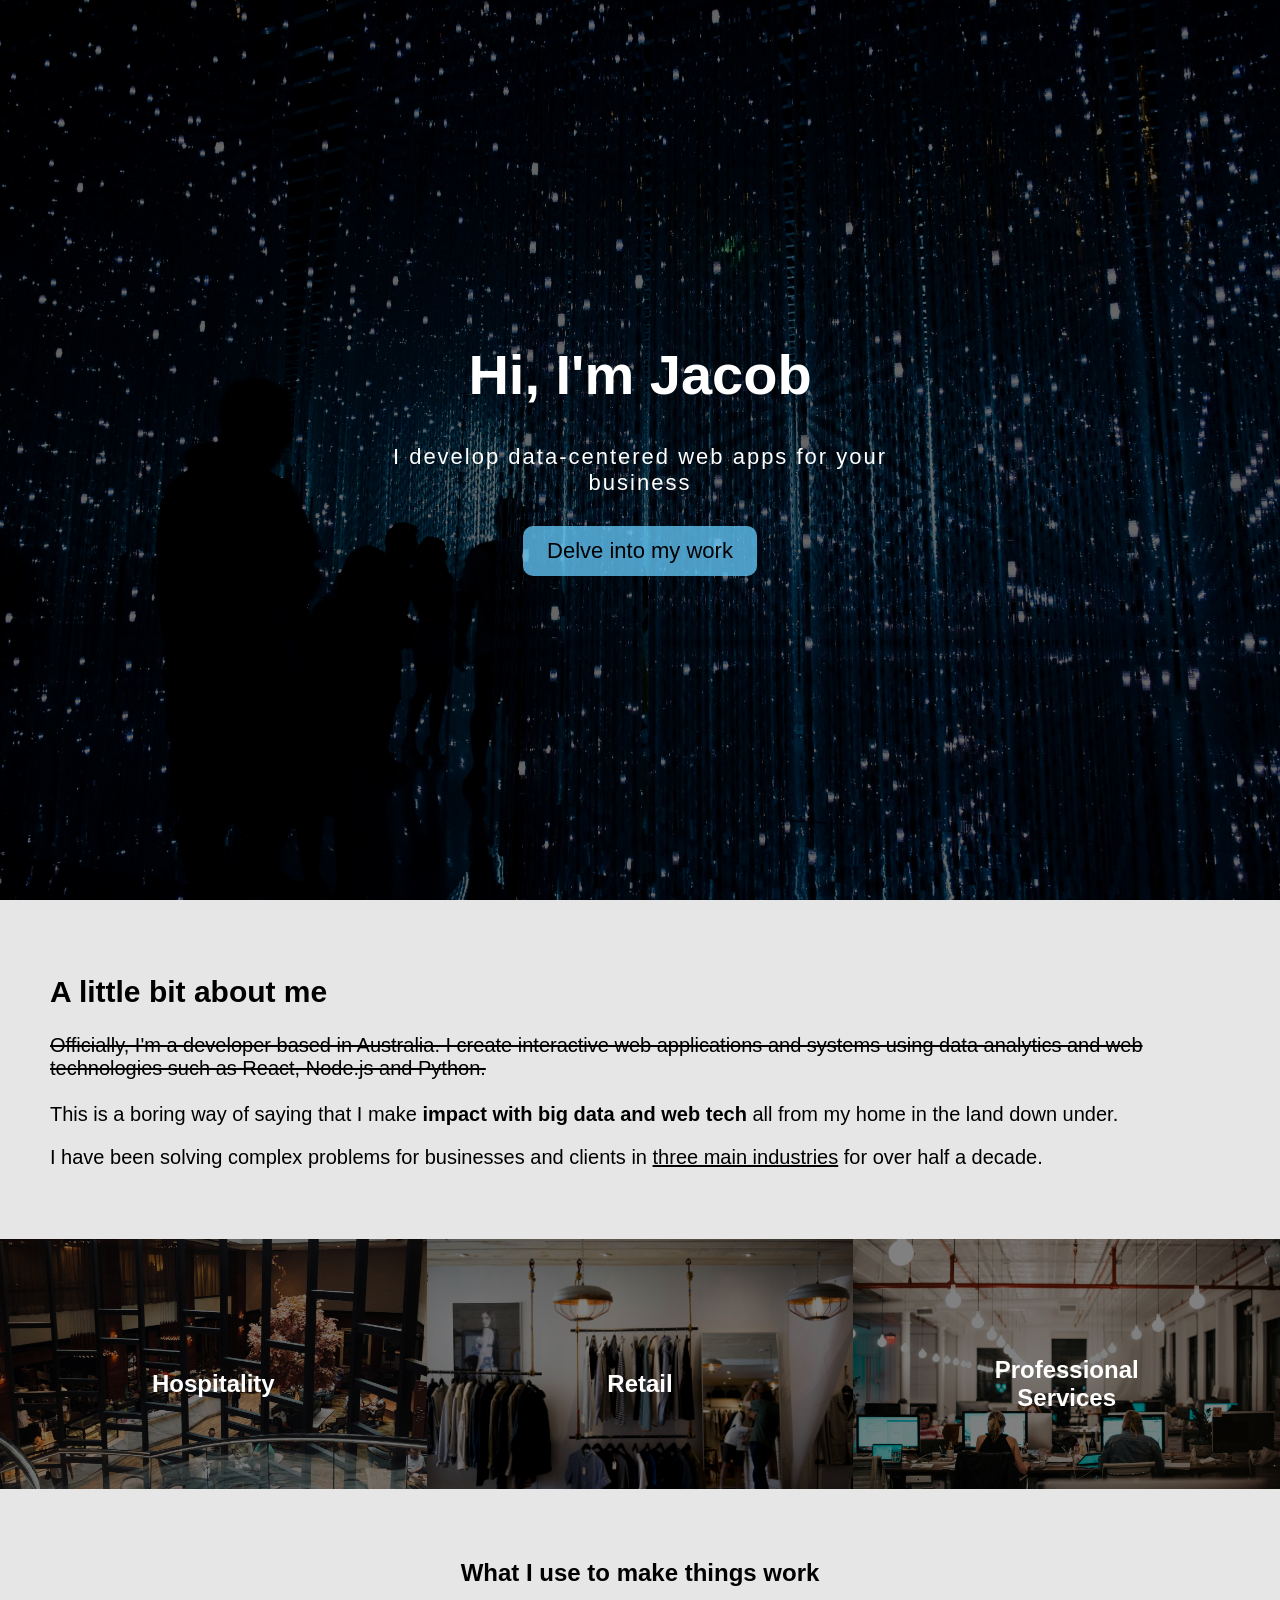
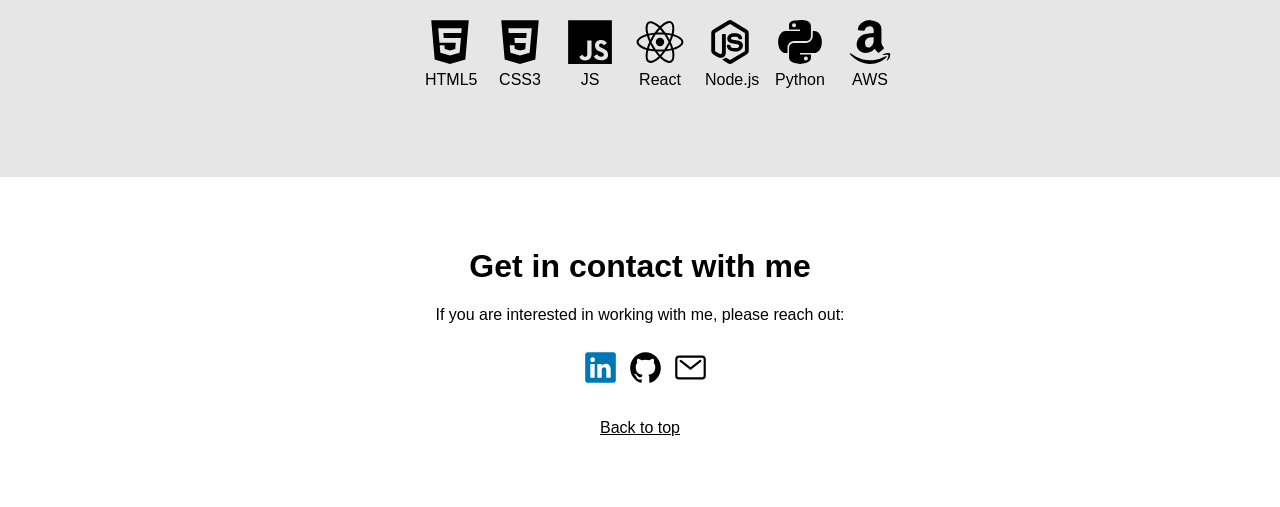
<file: index.html>
<!doctype html><html lang="en"><head><meta charset="utf-8"/><link rel="icon" href="/favicon.ico"/><meta name="viewport" content="width=device-width,initial-scale=1"/><meta name="theme-color" content="#000000"/><meta name="description" content="Web site created using create-react-app"/><link rel="apple-touch-icon" href="/logo192.png"/><link rel="manifest" href="/manifest.json"/><title>React App</title><link href="/static/css/main.19c98d2f.chunk.css" rel="stylesheet"></head><body><noscript>You need to enable JavaScript to run this app.</noscript><div id="root"></div><script>!function(l){function e(e){for(var r,t,n=e[0],o=e[1],u=e[2],f=0,i=[];f<n.length;f++)t=n[f],p[t]&&i.push(p[t][0]),p[t]=0;for(r in o)Object.prototype.hasOwnProperty.call(o,r)&&(l[r]=o[r]);for(s&&s(e);i.length;)i.shift()();return c.push.apply(c,u||[]),a()}function a(){for(var e,r=0;r<c.length;r++){for(var t=c[r],n=!0,o=1;o<t.length;o++){var u=t[o];0!==p[u]&&(n=!1)}n&&(c.splice(r--,1),e=f(f.s=t[0]))}return e}var t={},p={1:0},c=[];function f(e){if(t[e])return t[e].exports;var r=t[e]={i:e,l:!1,exports:{}};return l[e].call(r.exports,r,r.exports,f),r.l=!0,r.exports}f.m=l,f.c=t,f.d=function(e,r,t){f.o(e,r)||Object.defineProperty(e,r,{enumerable:!0,get:t})},f.r=function(e){"undefined"!=typeof Symbol&&Symbol.toStringTag&&Object.defineProperty(e,Symbol.toStringTag,{value:"Module"}),Object.defineProperty(e,"__esModule",{value:!0})},f.t=function(r,e){if(1&e&&(r=f(r)),8&e)return r;if(4&e&&"object"==typeof r&&r&&r.__esModule)return r;var t=Object.create(null);if(f.r(t),Object.defineProperty(t,"default",{enumerable:!0,value:r}),2&e&&"string"!=typeof r)for(var n in r)f.d(t,n,function(e){return r[e]}.bind(null,n));return t},f.n=function(e){var r=e&&e.__esModule?function(){return e.default}:function(){return e};return f.d(r,"a",r),r},f.o=function(e,r){return Object.prototype.hasOwnProperty.call(e,r)},f.p="/";var r=window.webpackJsonp=window.webpackJsonp||[],n=r.push.bind(r);r.push=e,r=r.slice();for(var o=0;o<r.length;o++)e(r[o]);var s=n;a()}([])</script><script src="/static/js/2.e19d9236.chunk.js"></script><script src="/static/js/main.ac7692be.chunk.js"></script></body></html>
</file>
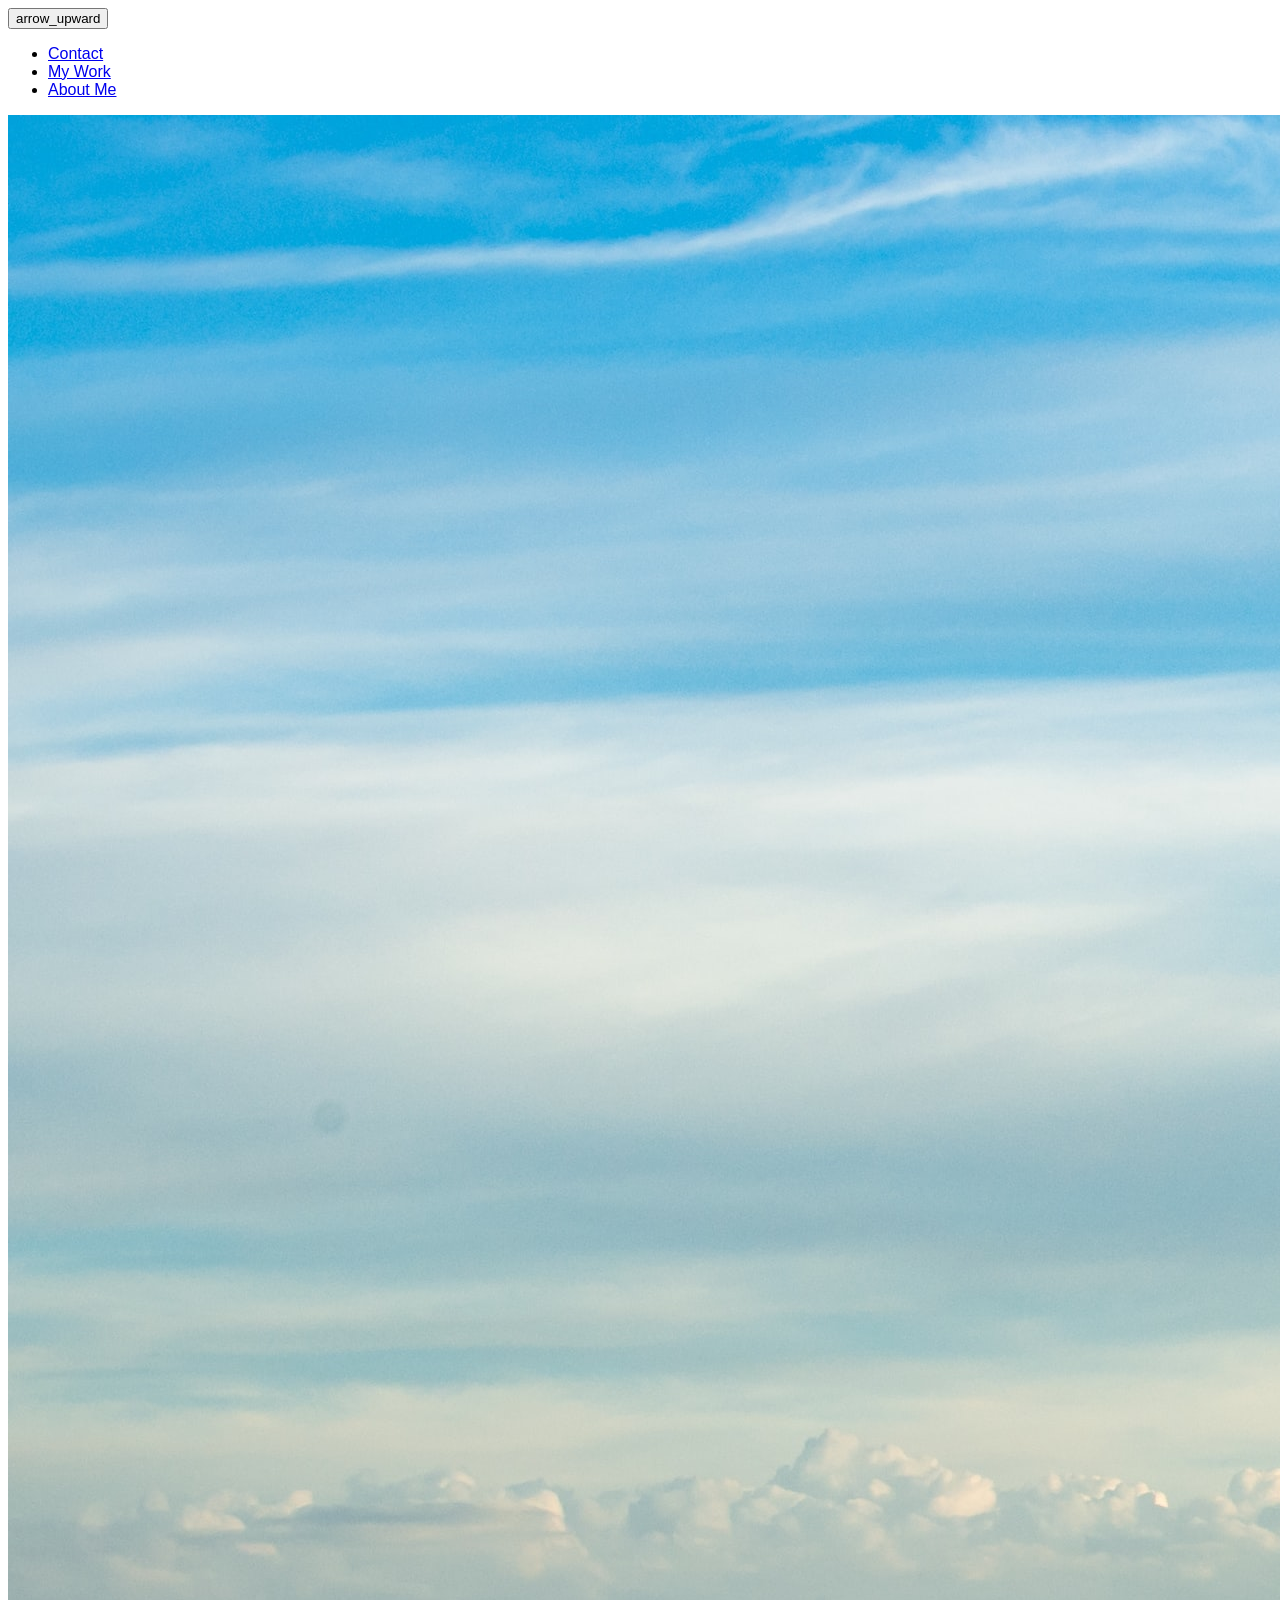
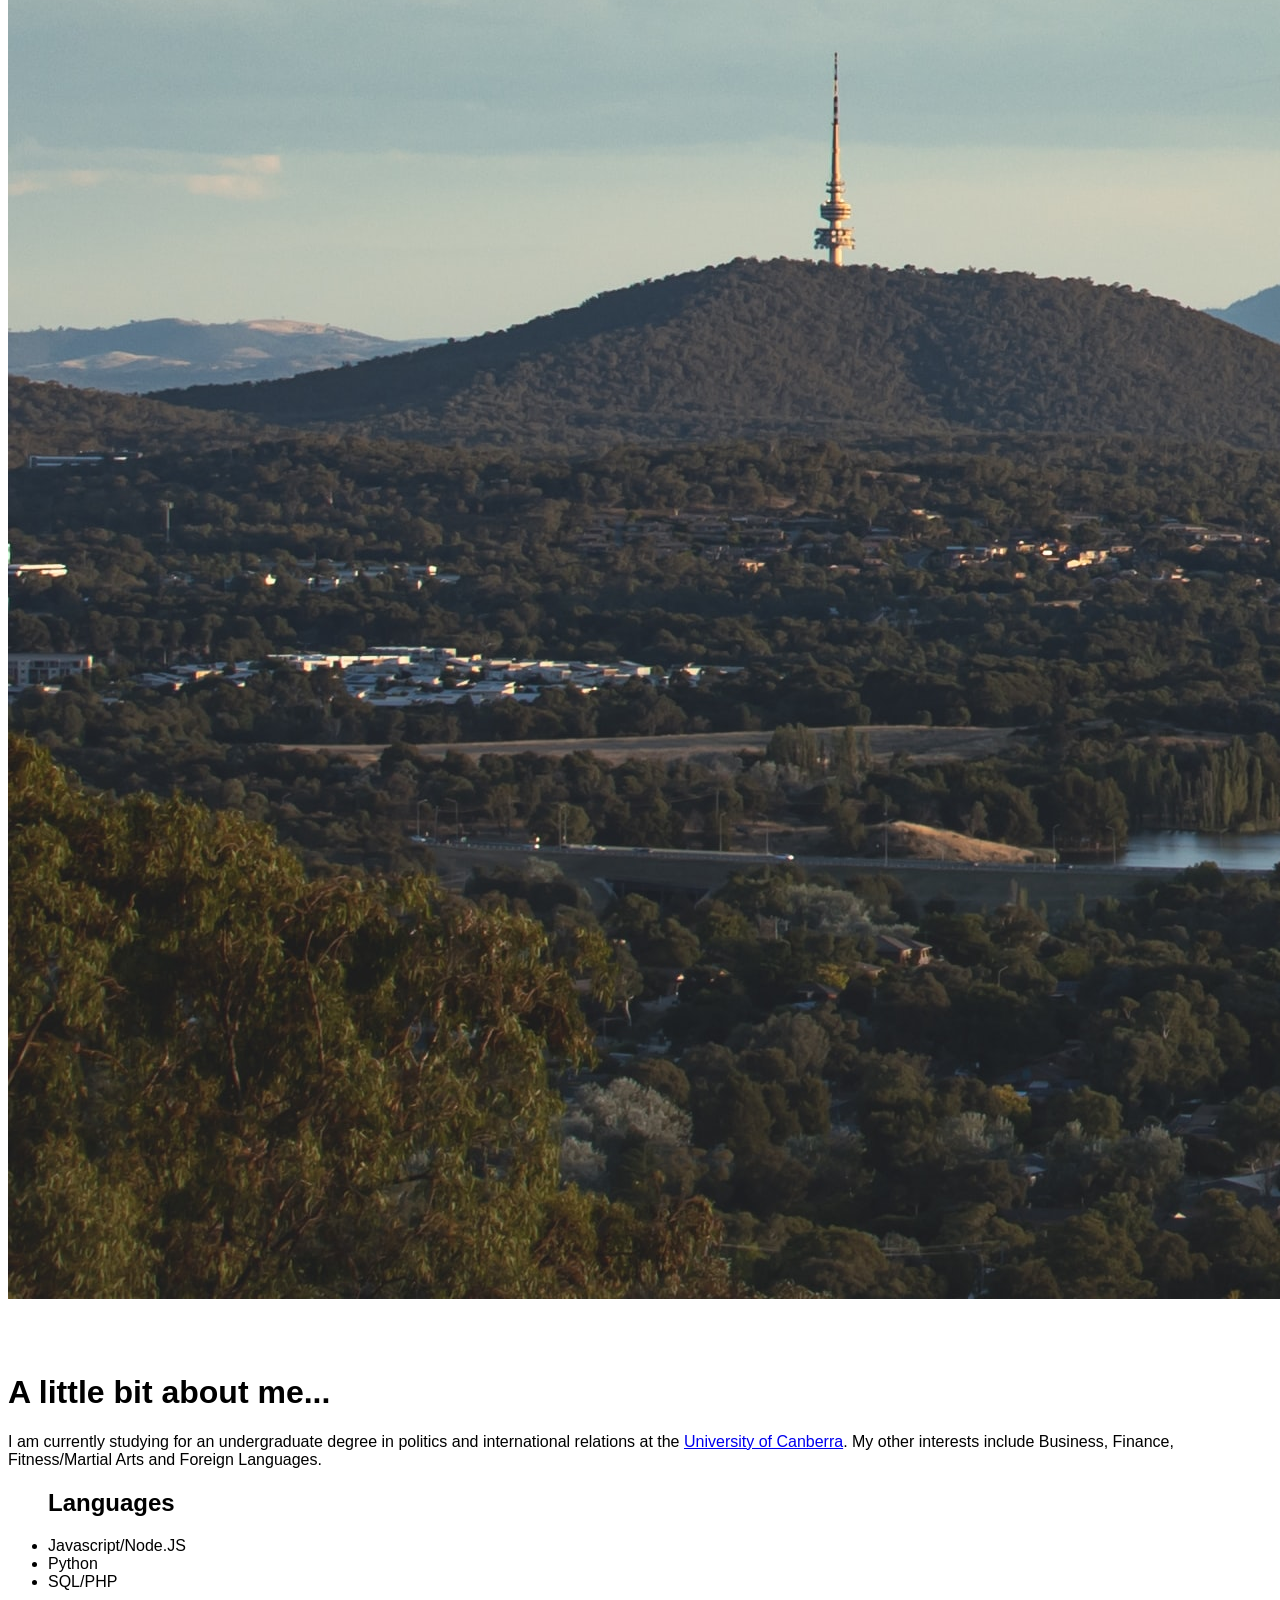
<file: about.html>
<!DOCTYPE html>
<html lang="en">
<head>
    <meta charset="UTF-8">
    <meta http-equiv="X-UA-Compatible" content="IE=edge">
    <meta name="viewport" content="width=device-width, initial-scale=1.0">
    <link href="style.css" rel="stylesheet">
    <link href="https://cdnjs.cloudflare.com/ajax/libs/font-awesome/4.7.0/css/font-awesome.min.css" rel="stylesheet">
    <script src="script.js" async></script>
    <title>About Me</title>
</head>
<body>
    <button id="top" title="Go to top" class="material-icons">arrow_upward</button>
    <div class="header">
        <ul class="nav-bar">
            <li><a href="home.html">Contact</a></li>
            <li><a href="projects.html">My Work</a></li>
            <li><a href="about.html">About Me</a></li>
        </ul>
    </div>
    <div class="about-me-header">
        <img src="about-me-header-img.jpg" alt="Canberra Header Image">
    </div>
    <div class="about-me">
        <h1>A little bit about me...</h1>
        <p>I am currently studying for an undergraduate
            degree in politics and international relations at the <a href="http://canberra.edu.au" target="_blank">University of Canberra</a>. 
            My other interests include Business, Finance, Fitness/Martial Arts and Foreign Languages.</p>
            <ul>
                <h2>Languages</h2>
                <li>Javascript/Node.JS</li>
                <li>Python</li>
                <li>SQL/PHP</li>
            </ul>
    </div>
</body>
</html>
</file>
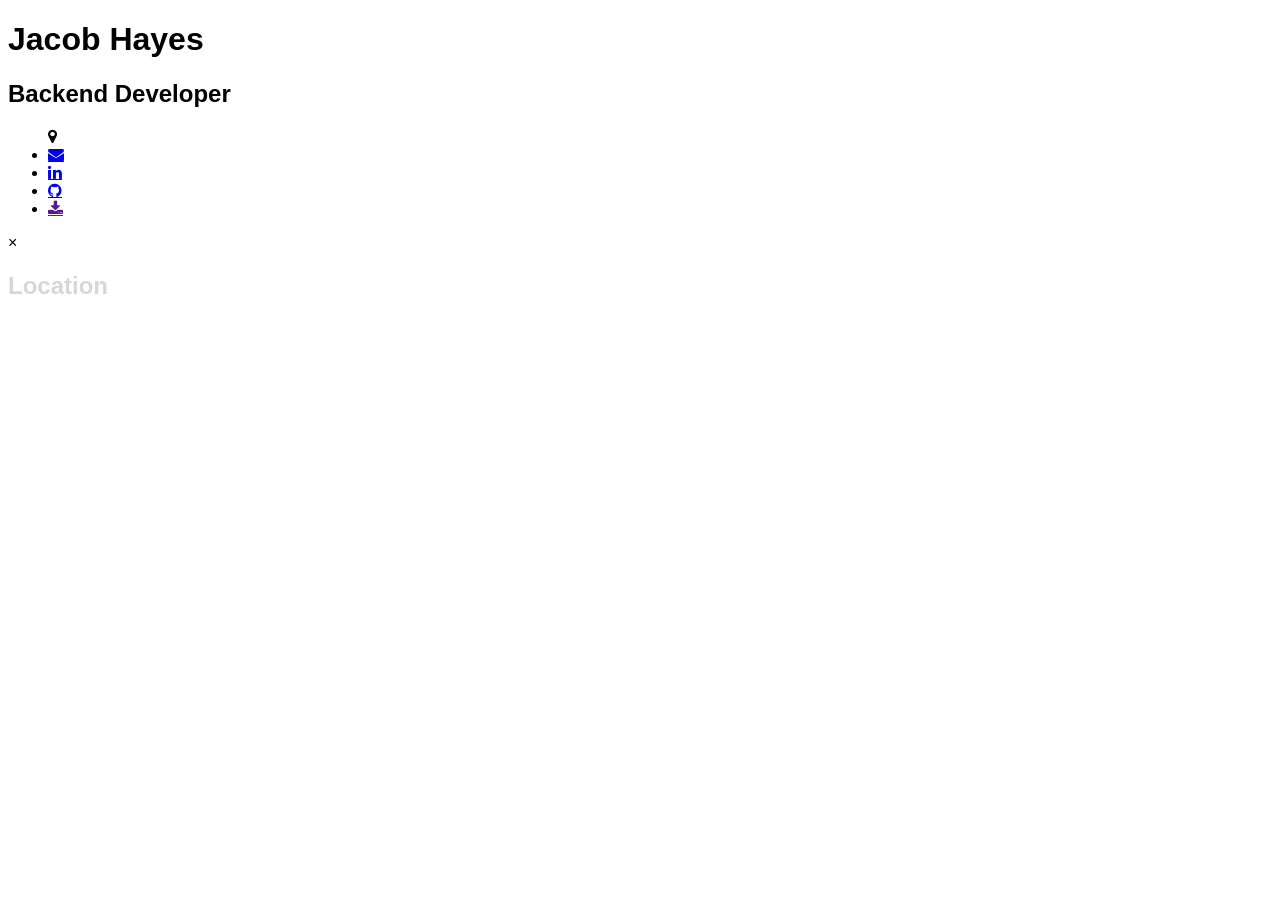
<file: home.html>
<!DOCTYPE html>
<html lang="en">
<head>
    <meta charset="UTF-8">
    <meta http-equiv="X-UA-Compatible" content="IE=edge">
    <meta name="viewport" content="width=device-width, initial-scale=1.0">
    <link href="style.css" rel="stylesheet">
    <link href="https://cdnjs.cloudflare.com/ajax/libs/font-awesome/4.7.0/css/font-awesome.min.css" rel="stylesheet">
    <script src="script.js" async></script>
    <title>Jacob Hayes</title>
</head>
<body>
    <!--<button id="top" title="Go to top" class="material-icons">arrow_upward</button>
    <div class="header">
        <ul class="nav-bar">
            <li><a href="home.html">Contact</a></li>
            <li><a href="projects.html">My Work</a></li>
            <li><a href="about.html">About Me</a></li>
        </ul>
    </div>-->
    <div class="hero-image">
        <div class="hero-text">
            <h1>Jacob Hayes</h1>
            <h2>Backend Developer</h2>
                <ul class="contact-info">
                    <li class="fa fa-map-marker" id="openModal" title="Location" onmouseover="iIndex = 0"></li>
                    <li><a href="mailto:jacobhayes@outlook.com.au" target="_blank" class="fa fa-envelope" id="em" title="Email"></a></li>
                    <li><a href="https://www.linkedin.com/in/jacobhayesaus/" target="_blank" class="fa fa-linkedin" id="li" title="LinkedIn"></a></li>
                    <li><a href="https://github.com/sejah" target="_blank" class="fa fa-github" id="gh" title="GitHub"></a></li>
                    <li><a href="" target="_blank" class="fa fa-download" id="rsm" title="Download My Resume"></a></li>
                </ul>
                <div id="terminal"></div>
        </div>
    </div>
    <div id="locationModal" class="modal">
        <div class="modal-content">
            <div class="modal-header">
                <span class="close">&times;</span>
                <h2 style="color: rgb(215, 215, 215);">Location</h2>
            </div>
            <iframe src="https://www.google.com/maps/embed?pb=!1m18!1m12!1m3!1d13027.974168273478!2d149.1204445733158!3d-35.281286818074456!2m3!1f0!2f0!3f0!3m2!1i1024!2i768!4f13.1!3m3!1m2!1s0x6b164d69b05c9021%3A0x500ea6ea7695660!2sCanberra%20ACT%202601!5e0!3m2!1sen!2sau!4v1656932946303!5m2!1sen!2sau" width="550" height="450" style="border:0;" allowfullscreen="true" loading="eager" referrerpolicy="no-referrer-when-downgrade"></iframe>
        </div>
    </div>
</body>
</html>
</file>
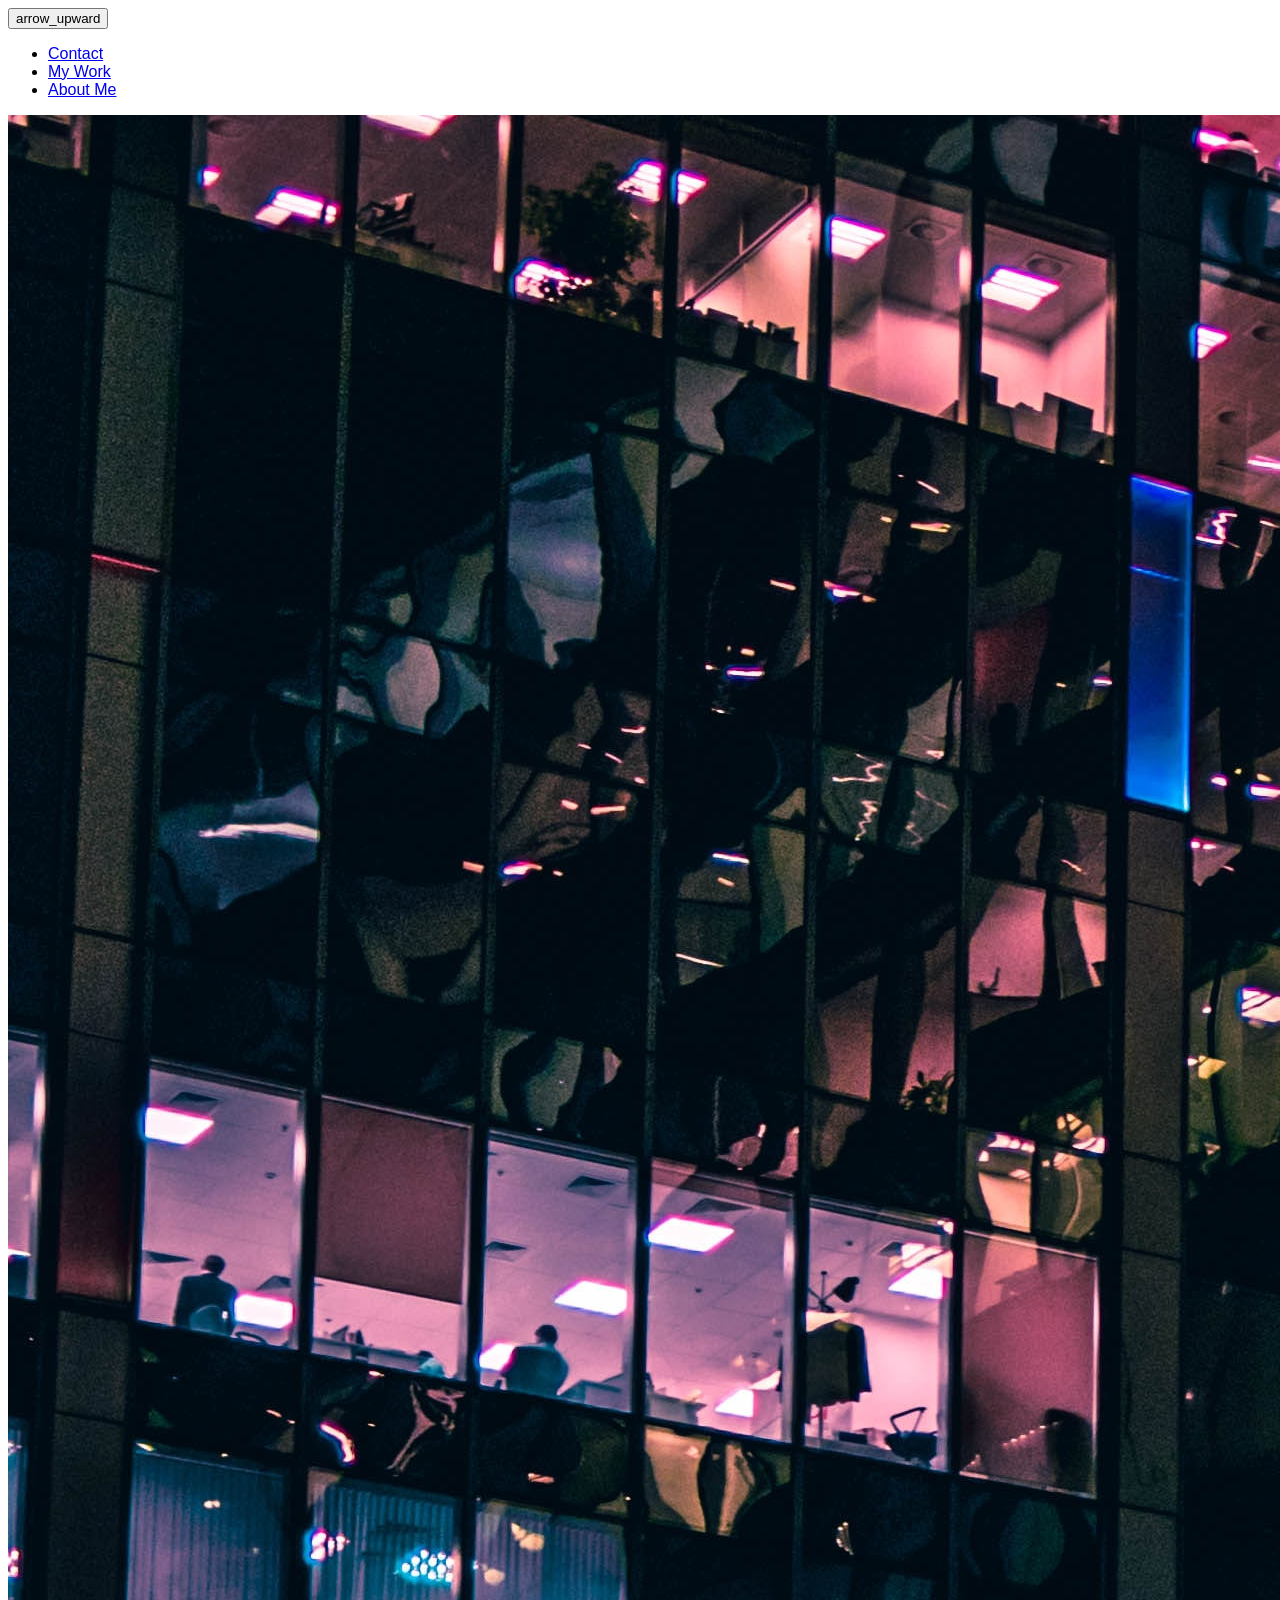
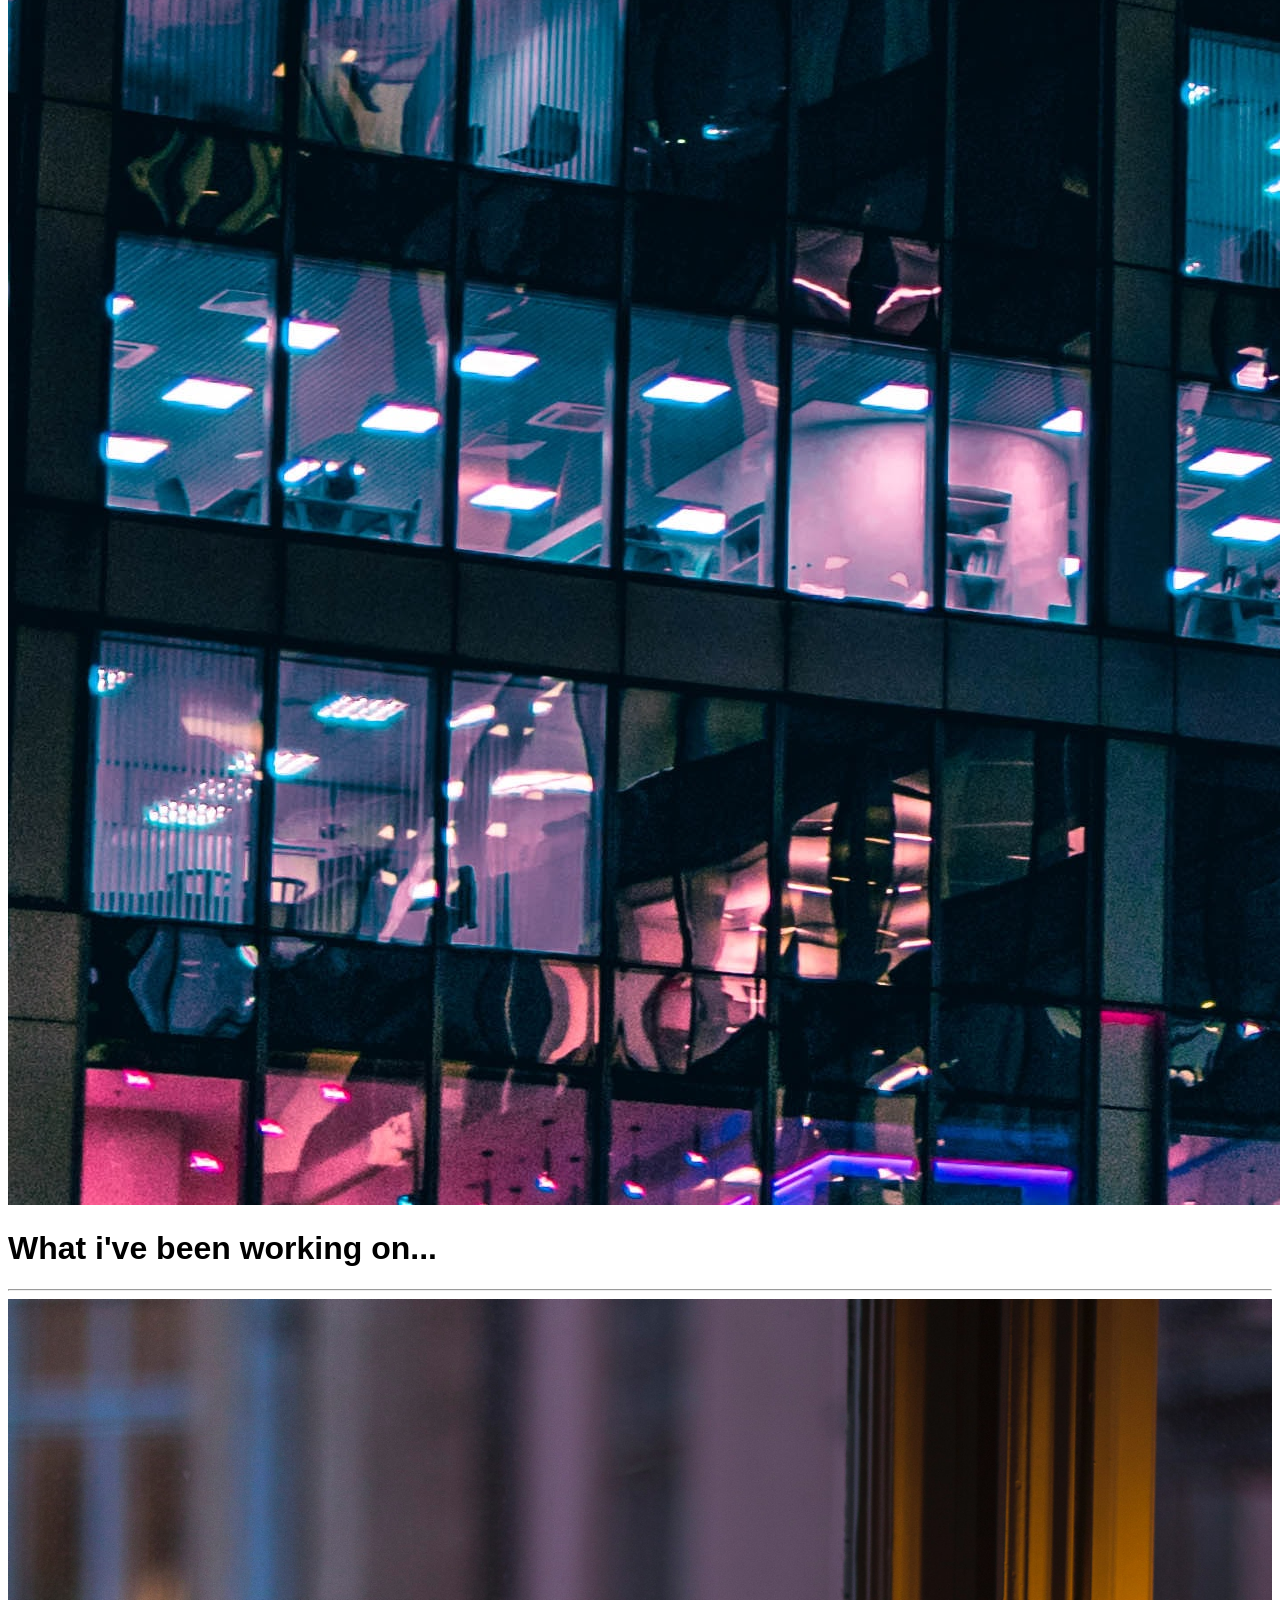
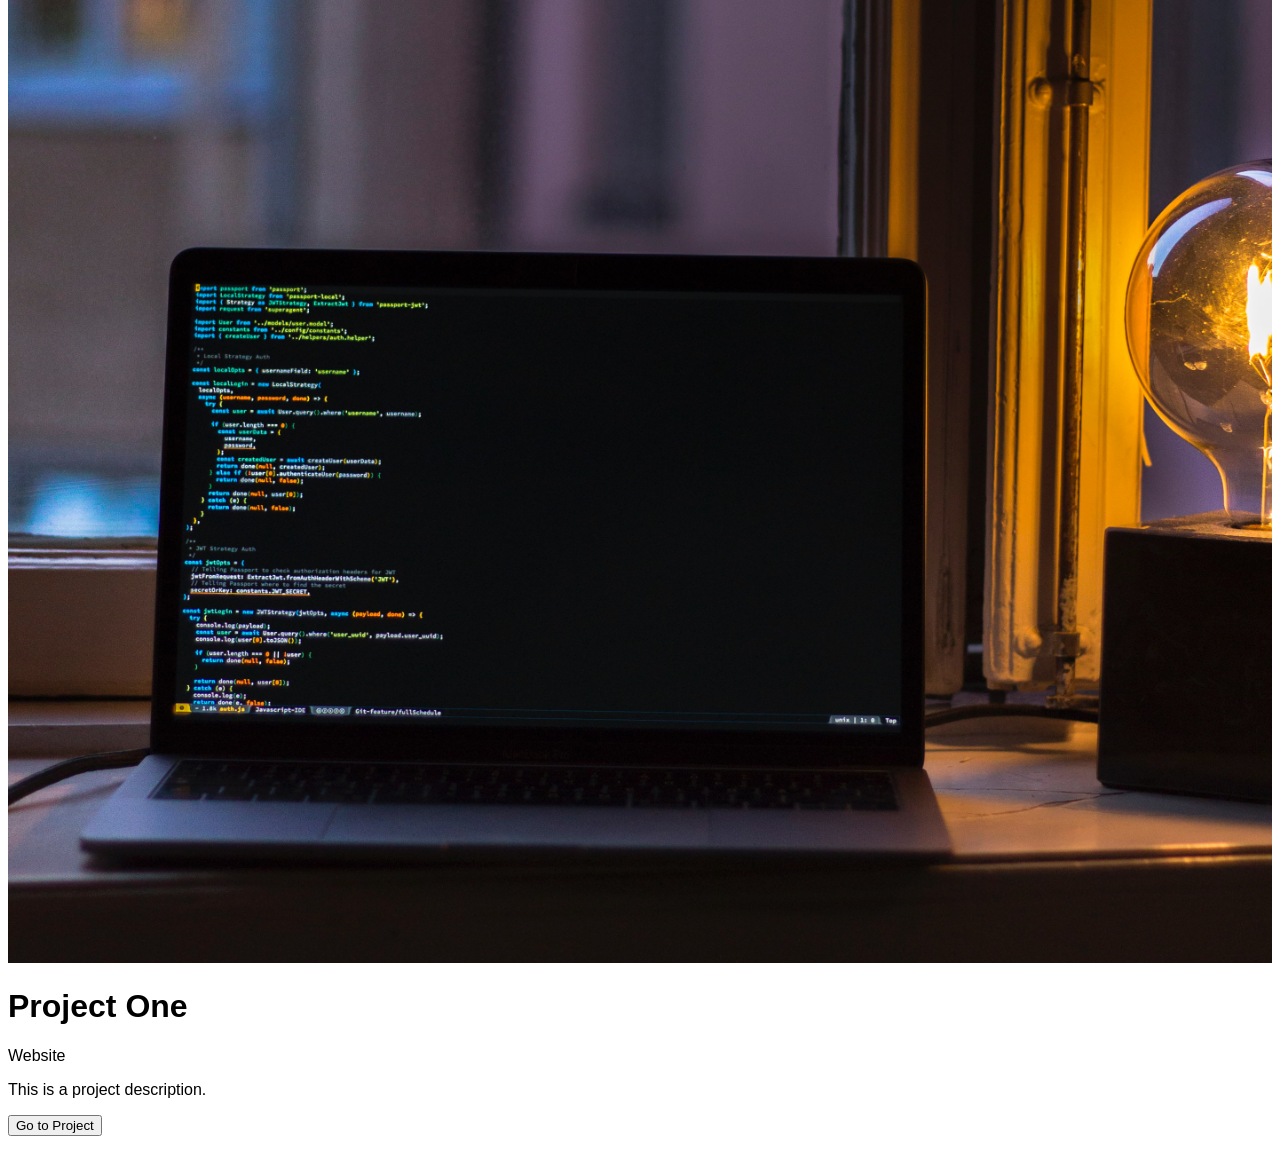
<file: projects.html>
<!DOCTYPE html>
<html lang="en">
<head>
    <meta charset="UTF-8">
    <meta http-equiv="X-UA-Compatible" content="IE=edge">
    <meta name="viewport" content="width=device-width, initial-scale=1.0">
    <link href="style.css" rel="stylesheet">
    <link href="https://cdnjs.cloudflare.com/ajax/libs/font-awesome/4.7.0/css/font-awesome.min.css" rel="stylesheet">
    <script src="script.js" async></script>
    <title>My Work</title>
</head>
<body>
    <button id="top" title="Go to top" class="material-icons">arrow_upward</button>
    <div class="header">
        <ul class="nav-bar">
            <li><a href="home.html">Contact</a></li>
            <li><a href="projects.html">My Work</a></li>
            <li><a href="about.html">About Me</a></li>
        </ul>
    </div>
    <div class="projects-header">
        <img src="projects-header-img.jpg" alt="Office Building Header Image">
    </div>
    <div class="projects">
        <h1>What i've been working on...</h1>
        <hr>
        <div class="card">
            <img src="testCard.jpg" alt="Test Card Image" style="width:100%">
            <h1>Project One</h1>
            <p class="project-type">Website</p>
            <p>This is a project description.</p>
            <p><button onclick="location.href = 'https://www.google.com'">Go to Project</button></p>
        </div>
    </div>
</body>
</html>
</file>
<file: static/css/main.19c98d2f.chunk.css>
body{margin:0;font-family:Verdana,Geneva,Tahoma,sans-serif;-webkit-font-smoothing:antialiased;-moz-osx-font-smoothing:grayscale}html{scroll-behavior:smooth;cursor:crosshair}code{font-family:source-code-pro,Menlo,Monaco,Consolas,Courier New,monospace}.about{margin:0;padding:0;background-color:#e6e6e6}.hero{background-size:cover;box-shadow:inset 0 0 0 2000px rgba(0,0,0,.6);display:flex;height:100vh}.content{display:flex;flex-direction:column;max-width:1200px;width:100%;margin:0 auto;justify-content:center;align-items:center;text-align:center;color:#fff}.content h1{font-size:56px;font-weight:bolder}.content p{font-size:22px;margin:0;padding-bottom:10px;max-width:550px;letter-spacing:2px}.content a{color:inherit;text-decoration:none;background-color:rgba(102,204,255,.75);padding:12px 24px;font-size:22px;border-radius:10px;margin:20px 0}.content a:hover{background-color:#6cf}.bio{padding:50px;font-size:20px}.title{padding:0 50px}.tech-sec{padding:50px 0;margin:0 auto}.tech,.tech-sec h2{text-align:center}.tech{display:flex;max-width:1200px;width:100%;margin:0 auto;justify-content:center;align-items:center;padding-bottom:50px}.tech li{list-style:none;padding:10px;width:50px;height:50px;fill:#000}.html-icon:hover{fill:#f06529;transition:fill .2s ease-in-out}.css-icon:hover{fill:#2965f1}.css-icon:hover,.js-icon:hover{transition:fill .2s ease-in-out}.js-icon:hover{fill:#e4cf4b}.react-icon:hover{fill:#61dbfb;transition:fill .2s ease-in-out}.node-icon:hover{fill:#68a063;transition:fill .2s ease-in-out}.python-icon:hover{fill:#4584b6;transition:fill .2s ease-in-out}.aws-icon:hover{fill:#ff7f0e;transition:fill .2s ease-in-out}.jobs{display:grid;grid-template-columns:repeat(3,1fr)}.tile{position:relative;text-align:center;color:#fff;height:250px}.tile img:hover{filter:unset}.tile img{width:100%;height:250px;object-fit:cover;margin-bottom:10px;filter:brightness(50%)}.tile h2{position:absolute;top:50%;left:50%;transform:translate(-50%,-50%)}.contactMe{padding:50px}.contactIcons,.contactMe h1,.contactMe p{text-align:center}.contactIcons{list-style:none;display:flex;max-width:1200px;width:100%;margin:0 auto;justify-content:center;align-items:center;padding:10px}.contactIcons a{margin-right:10px}.linkedin-icon{fill:#0077b5}.icon,.linkedin-icon{width:35px;height:35px}.icon{fill:#000}a:hover,a:link,a:visited{color:#000}.footer{text-align:center;padding:20px}
/*# sourceMappingURL=main.19c98d2f.chunk.css.map */
</file>
<file: style.css>
* {
    font-family:'Gill Sans', 'Gill Sans MT', Calibri, 'Trebuchet MS', sans-serif;
    scroll-behavior: smooth;
}

/* body {
    margin: 0;
    overflow-x: hidden;
} */

.menu-cont {
    position: fixed;
    top: 0;
    z-index: 1000;
    border-bottom: 2px solid black;
}

.menu {
    list-style-type: none;
    margin: 0;
    padding: 0;
    overflow: hidden;
    background-color: #ffffff;
    color: rgb(0, 0, 0);
    width: 100vw;
}

.left li {
    float: left;
}

.menu li a {
    display: block;
    color: rgb(0, 0, 0);
    padding: 14px 16px;
    text-decoration: none;
}

.menu li:not(.logo) a:hover {
    text-decoration: underline;
}

.right {
    margin-right: 20px;
}

.right li {
    float: right;
}

.phil {
    display: grid;
    grid-template-columns: repeat(3, 1fr);
    gap: 40px; /* Adjust the gap between projects as needed */
    margin: 50px;
}

.phil-item {
    padding: 20px;
    height: 200px;
    text-align: center;
}

.phil-item ion-icon {
    font-size: 50px;
}

.social-link {
    color: rgb(0, 0, 0);
    transition: color 0.2s;   
    text-decoration: none; 
    margin: 0 10px;
    font-size: 32px;
}

.social-link:hover {
    color: #5a5a5a;
}

.about-me blockquote {
    font-size: 40px;
    color: rgb(0, 0, 0);
    text-align: center;
}

.about-me {
    padding-top: 50px;
    padding-bottom: 50px;
}

.contact-text a {
    text-decoration: none;
    font-size: 20px;
    color: #000000;
}

.contact-text a:hover {
    text-decoration: underline;
}

.contact-text {
    text-align: center;
    padding: 30px;
    margin-bottom: 40px;
    background-color: rgb(255, 255, 255);
    color: rgb(0, 0, 0);
}

textarea {
    resize: vertical;
}

.project-title {
    margin: 30px;
    font-weight: bold;
    text-align: center;
}

/* Projects Section */
.portfolio {
    display: grid;
    grid-template-columns: repeat(3, 1fr);
    gap: 20px; /* Adjust the gap between projects as needed */
    margin: 50px;
}
  
.project-item {
    border: 1px solid #ddd; /* Optional: Add a border around each project item */
    padding: 20px;
    height: 300px;
    text-align: center;
    transition: background-color 0.2s;
}

.project-item:hover {
    background-color: rgb(231, 231, 231);
    cursor: pointer;
}
  
.project-item h2 {
    margin-bottom: 30px;
}
  
/* Optional: Add responsive styles for smaller screens */
@media (max-width: 768px) {
    #portfolio {
      grid-template-columns: 1fr; /* Change to a single column for smaller screens */
    }
}

.contact {
    text-align: center;
    max-width: 600px; 
    margin: 0 auto;
    justify-content: center;
}
  
.contact h1 {
    color: #000000;
}
  
#contact-form {
    display: grid;
    gap: 15px;
}
  
#contact-form input, #contact-form textarea {
    width: 100%;
    padding: 10px;
    box-sizing: border-box;
}
  
#contact-form input[type="submit"] {
    background-color: #ffffff; 
    color: #000000; 
    cursor: pointer;
    transition: background-color 0.3s;
}
  
#contact-form input[type="submit"]:hover {
    background-color: rgb(186, 186, 186); 
}

#contact-form textarea, #contact-form input[type="email"], #contact-form input[type="submit"] {
    margin-bottom: 15px;
}

@media (max-width: 768px) {
    #contact-form input {
      width: auto;
    }
}  

/* Back to top */
.footer {
    background-color: rgb(255, 255, 255);
    padding: 25px;
    margin: none;
    color: #000000;
    text-align: center;
    text-decoration: none;
}
</file>
